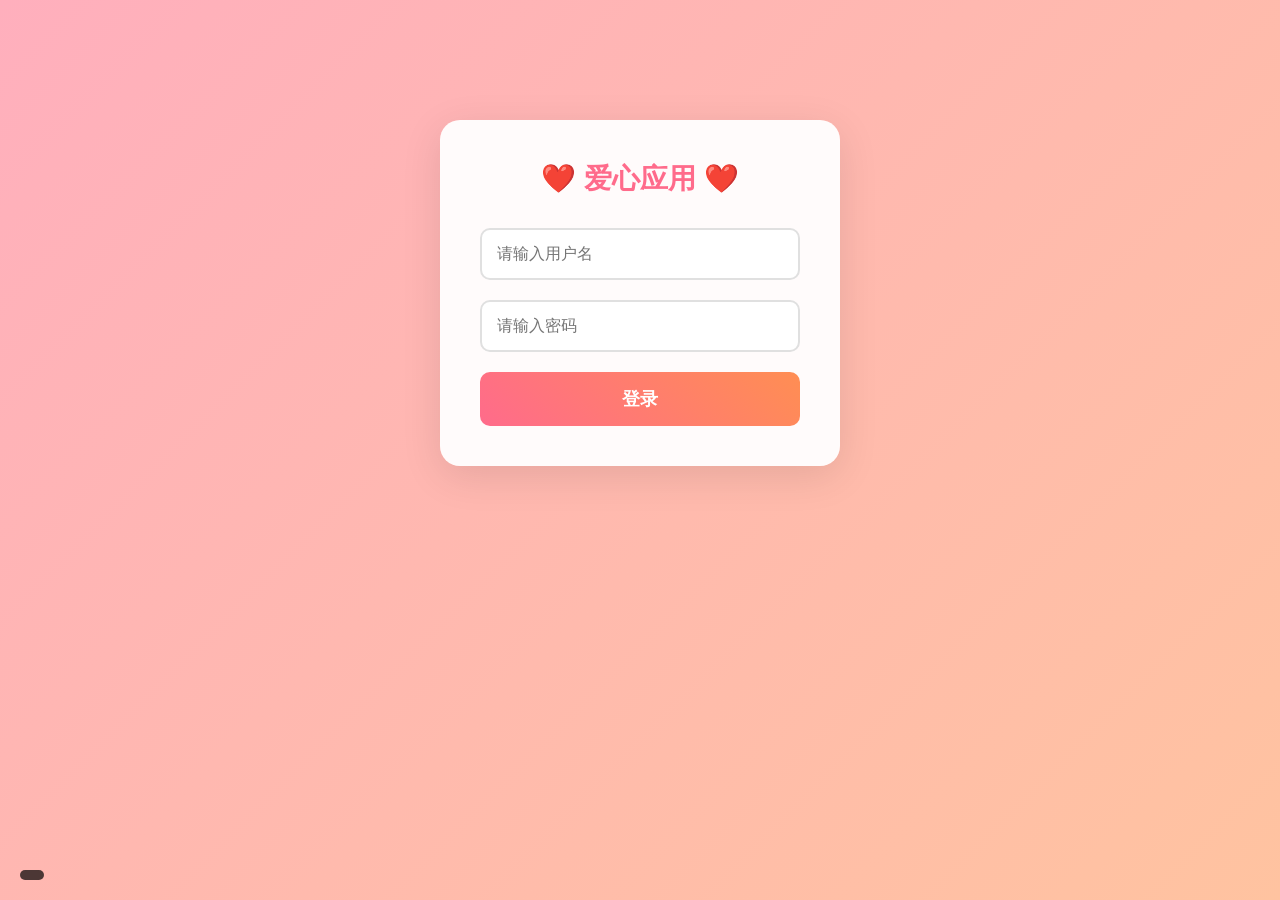
<file: index.html>
<!DOCTYPE html>
<html lang="zh-CN">
<head>
    <meta charset="UTF-8">
    <meta name="viewport" content="width=device-width, initial-scale=1.0, maximum-scale=1.0, user-scalable=no">
    <title>爱心应用</title>
    <style>
        * { margin: 0; padding: 0; box-sizing: border-box; }
        body { font-family: -apple-system, BlinkMacSystemFont, 'Segoe UI', Roboto, sans-serif; background: linear-gradient(135deg, #ffafbd, #ffc3a0); min-height: 100vh; padding: 20px; }
        .screen { display: none; }
        .screen.active { display: block; }
        .login-container { max-width: 400px; margin: 100px auto 0; padding: 40px; background: rgba(255,255,255,0.95); border-radius: 20px; box-shadow: 0 10px 40px rgba(0,0,0,0.1); }
        .logo { text-align: center; font-size: 28px; color: #ff6b8b; margin-bottom: 30px; font-weight: bold; }
        .input-group { margin-bottom: 20px; }
        input { width: 100%; padding: 15px; border: 2px solid #e0e0e0; border-radius: 10px; font-size: 16px; }
        input:focus { outline: none; border-color: #ff6b8b; }
        .login-btn { width: 100%; padding: 15px; background: linear-gradient(45deg, #ff6b8b, #ff8e53); color: white; border: none; border-radius: 10px; font-size: 18px; font-weight: bold; cursor: pointer; }
        .error { color: #ff4757; text-align: center; margin-top: 10px; display: none; }
        .hearts-container { position: fixed; top: 0; left: 0; width: 100%; height: 100%; pointer-events: none; z-index: 1000; }
        .heart { position: absolute; font-size: 24px; color: #ff6b8b; animation: fall linear forwards; }
        @keyframes fall { to { transform: translateY(100vh) rotate(360deg); opacity: 0; } }
        .header { text-align: center; padding: 20px; color: white; }
        .user-info { font-size: 24px; margin-bottom: 10px; }
        .menu { max-width: 600px; margin: 20px auto; }
        .menu-item { background: white; margin: 15px 0; padding: 20px; border-radius: 15px; cursor: pointer; transition: transform 0.3s; }
        .menu-item:hover { transform: translateX(10px); }
        .back-btn { background: #4a90e2; color: white; border: none; padding: 10px 20px; border-radius: 20px; margin-bottom: 20px; cursor: pointer; }
        .message-input { width: 100%; min-height: 150px; padding: 15px; border: 2px solid #e0e0e0; border-radius: 10px; font-size: 16px; margin: 20px 0; resize: vertical; }
        .save-btn { background: #4a90e2; color: white; border: none; padding: 15px 30px; border-radius: 10px; font-size: 18px; cursor: pointer; display: block; margin: 0 auto 20px; }
        .messages-list { margin-top: 30px; }
        .message-item { background: white; padding: 15px; margin: 10px 0; border-radius: 10px; border-left: 4px solid #ff6b8b; }
        .message-date { color: #888; font-size: 12px; margin-bottom: 8px; }
        .sync-status { position: fixed; bottom: 20px; left: 20px; background: rgba(0,0,0,0.7); color: white; padding: 5px 12px; border-radius: 20px; font-size: 12px; z-index: 1000; }
    </style>
</head>
<body>
    <div id="login-screen" class="screen active">
        <div class="login-container">
            <div class="logo">❤️ 爱心应用 ❤️</div>
            <div class="input-group"><input type="text" id="username" placeholder="请输入用户名"></div>
            <div class="input-group"><input type="password" id="password" placeholder="请输入密码"></div>
            <button class="login-btn" id="login-button">登录</button>
            <div id="login-error" class="error">用户名或密码错误</div>
        </div>
    </div>
    <div id="hearts-container" class="hearts-container"></div>
    <div id="main-menu" class="screen">
        <div class="header"><div class="user-info" id="welcome-text"></div><p>❤️ 欢迎使用爱心应用 ❤️</p></div>
        <div class="menu" id="menu-container">
            <div class="menu-item" id="new-message-btn"><h3>📝 想对xyb说的话</h3><p>写下你想说的话并保存</p></div>
        </div>
    </div>
    <div id="message-screen" class="screen">
        <button class="back-btn" id="back-button">← 返回</button>
        <h2>💌 想对xyb说的话</h2>
        <textarea id="message-input" class="message-input" placeholder="在这里写下你想说的话..."></textarea>
        <button class="save-btn" id="save-button">保存消息</button>
        <div class="messages-list" id="messages-list"></div>
    </div>
    <div id="sync-status" class="sync-status"></div>

    <script>
        const CORRECT_USERNAME = "朱籽橦";
        const CORRECT_PASSWORD = "zztLOVExyb";
        
        // ==================== 云端 API 配置 ====================
        const CLOUD_URL = "https://zzt.xyb1105.workers.dev";

        let messages = [];

        function showStatus(msg, isError = false) {
            const el = document.getElementById('sync-status');
            if (el) {
                el.textContent = msg;
                el.style.background = isError ? 'rgba(244,67,54,0.9)' : 'rgba(76,175,80,0.9)';
                setTimeout(() => { if (el.textContent === msg) el.textContent = ''; }, 3000);
            }
        }

        async function loadFromCloud() {
            try {
                const response = await fetch(CLOUD_URL);
                if (!response.ok) return [];
                return await response.json();
            } catch (error) {
                console.error('加载失败:', error);
                return [];
            }
        }

        async function saveToCloud(messageData) {
            try {
                const response = await fetch(CLOUD_URL, {
                    method: 'POST',
                    headers: { 'Content-Type': 'application/json' },
                    body: JSON.stringify(messageData)
                });
                return response.ok;
            } catch (error) {
                console.error('保存失败:', error);
                return false;
            }
        }

        async function syncWithCloud() {
            const cloudMessages = await loadFromCloud();
            if (cloudMessages.length > 0) {
                messages = cloudMessages;
                localStorage.setItem('love_messages', JSON.stringify(messages));
                displayMessages();
                updateMenuItems();
                showStatus(`已同步 ${messages.length} 条消息`, false);
            }
        }

        document.addEventListener('DOMContentLoaded', function() {
            document.getElementById('login-button').addEventListener('click', login);
            document.getElementById('save-button').addEventListener('click', saveMessage);
            document.getElementById('back-button').addEventListener('click', showMainMenu);
            document.getElementById('new-message-btn').addEventListener('click', showMessageScreen);
            loadLocalMessages();
            checkLoginStatus();
        });

        function loadLocalMessages() {
            try {
                const saved = localStorage.getItem('love_messages');
                messages = saved ? JSON.parse(saved) : [];
                displayMessages();
                updateMenuItems();
            } catch (error) { messages = []; }
        }

        function login() {
            const username = document.getElementById('username').value;
            const password = document.getElementById('password').value;
            const errorElement = document.getElementById('login-error');
            if (username === CORRECT_USERNAME && password === CORRECT_PASSWORD) {
                errorElement.style.display = 'none';
                localStorage.setItem('is_logged_in', 'true');
                localStorage.setItem('username', username);
                showHeartsAnimation();
                setTimeout(async () => {
                    document.getElementById('login-screen').classList.remove('active');
                    document.getElementById('main-menu').classList.add('active');
                    document.getElementById('welcome-text').textContent = `欢迎，${username}！`;
                    await syncWithCloud();
                    displayMessages();
                    updateMenuItems();
                }, 2000);
            } else {
                errorElement.style.display = 'block';
            }
        }

        function checkLoginStatus() {
            const isLoggedIn = localStorage.getItem('is_logged_in');
            const username = localStorage.getItem('username');
            if (isLoggedIn === 'true' && username) {
                document.getElementById('login-screen').classList.remove('active');
                document.getElementById('main-menu').classList.add('active');
                document.getElementById('welcome-text').textContent = `欢迎回来，${username}！`;
                syncWithCloud();
            }
        }

        function showHeartsAnimation() {
            const container = document.getElementById('hearts-container');
            for (let i = 0; i < 30; i++) {
                setTimeout(() => {
                    const heart = document.createElement('div');
                    heart.className = 'heart';
                    heart.textContent = '❤️';
                    heart.style.left = Math.random() * 100 + '%';
                    heart.style.animationDuration = (1.5 + Math.random()) + 's';
                    heart.style.animationDelay = Math.random() + 's';
                    container.appendChild(heart);
                    setTimeout(() => heart.remove(), 3000);
                }, i * 50);
            }
        }

        async function saveMessage() {
            const input = document.getElementById('message-input');
            const message = input.value.trim();
            if (!message) { alert('请输入内容'); return; }
            
            const saveBtn = document.getElementById('save-button');
            const originalText = saveBtn.textContent;
            saveBtn.textContent = '保存中...';
            saveBtn.disabled = true;
            
            const messageData = {
                id: Date.now().toString(),
                username: CORRECT_USERNAME,
                content: message,
                date: new Date().toLocaleString('zh-CN'),
                timestamp: Date.now()
            };
            
            // 先保存到云端
            const success = await saveToCloud(messageData);
            
            if (success) {
                // 刷新本地消息
                await syncWithCloud();
                input.value = '';
                alert('💌 消息已保存并同步到云端！');
            } else {
                // 保存到本地作为备份
                messages.unshift(messageData);
                localStorage.setItem('love_messages', JSON.stringify(messages));
                input.value = '';
                displayMessages();
                updateMenuItems();
                alert('💾 消息已保存到本地，网络恢复后会自动同步');
            }
            
            saveBtn.textContent = originalText;
            saveBtn.disabled = false;
        }

        function displayMessages() {
            const container = document.getElementById('messages-list');
            if (!container) return;
            container.innerHTML = '';
            if (messages.length === 0) {
                container.innerHTML = '<div style="text-align:center;padding:40px;color:#666;">📝 还没有消息</div>';
                return;
            }
            messages.forEach((msg) => {
                const div = document.createElement('div');
                div.className = 'message-item';
                div.innerHTML = `<div class="message-date">📅 ${msg.date}</div><div class="message-content">${escapeHtml(msg.content)}</div>`;
                container.appendChild(div);
            });
        }

        function updateMenuItems() {
            const container = document.getElementById('menu-container');
            if (!container) return;
            const children = container.children;
            while (children.length > 1) container.removeChild(children[children.length - 1]);
            for (let i = 0; i < Math.min(messages.length, 10); i++) {
                const msg = messages[i];
                const menuItem = document.createElement('div');
                menuItem.className = 'menu-item';
                menuItem.innerHTML = `<h3>💌 ${i === 0 ? '最新留言' : `第${i + 1}条留言`}</h3><p>${msg.date ? msg.date.substring(0, 16) : '未知时间'}</p>`;
                menuItem.onclick = () => showMessageScreen();
                container.appendChild(menuItem);
            }
        }

        function escapeHtml(text) { const div = document.createElement('div'); div.textContent = text; return div.innerHTML; }
        function showMessageScreen() { document.getElementById('main-menu').classList.remove('active'); document.getElementById('message-screen').classList.add('active'); displayMessages(); }
        function showMainMenu() { document.getElementById('message-screen').classList.remove('active'); document.getElementById('main-menu').classList.add('active'); }

        setInterval(() => {
            if (document.getElementById('main-menu').classList.contains('active') ||
                document.getElementById('message-screen').classList.contains('active')) {
                syncWithCloud();
            }
        }, 30000);
    </script>
</body>
</html>
</file>
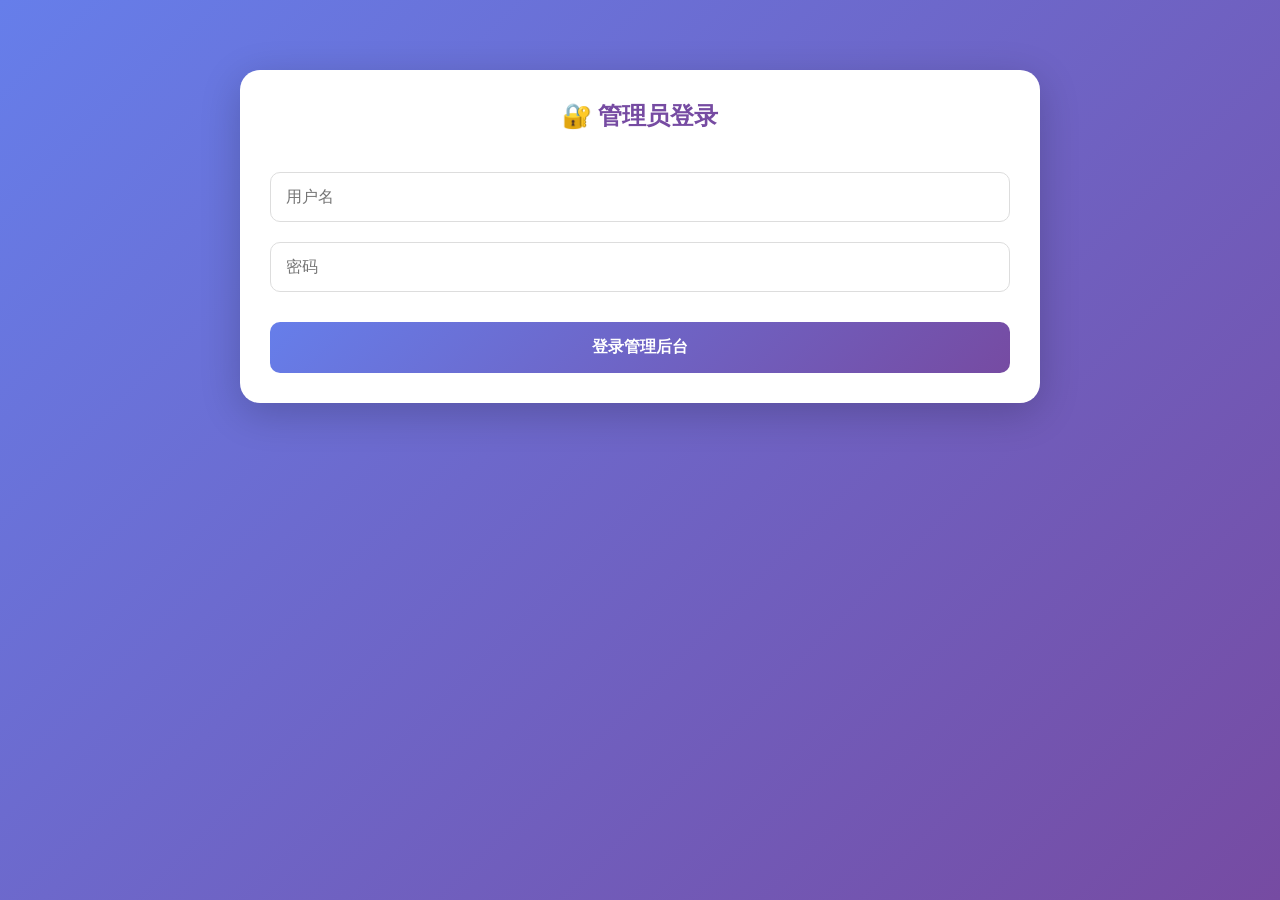
<file: admin.html>
<!DOCTYPE html>
<html lang="zh-CN">
<head>
    <meta charset="UTF-8">
    <meta name="viewport" content="width=device-width, initial-scale=1.0, maximum-scale=1.0, user-scalable=no">
    <title>管理员端 - 爱心留言板</title>
    <style>
        * { margin: 0; padding: 0; box-sizing: border-box; }
        body { font-family: -apple-system, BlinkMacSystemFont, 'Segoe UI', Roboto, sans-serif; background: linear-gradient(135deg, #667eea 0%, #764ba2 100%); min-height: 100vh; padding: 20px; }
        .container { max-width: 800px; margin: 0 auto; }
        .login-box, .admin-panel { background: white; border-radius: 20px; padding: 30px; box-shadow: 0 10px 40px rgba(0,0,0,0.2); margin-top: 50px; }
        h2 { text-align: center; color: #764ba2; margin-bottom: 30px; }
        input { width: 100%; padding: 15px; margin: 10px 0; border: 1px solid #ddd; border-radius: 10px; font-size: 16px; }
        button { width: 100%; padding: 15px; background: linear-gradient(135deg, #667eea, #764ba2); color: white; border: none; border-radius: 10px; font-size: 16px; font-weight: bold; cursor: pointer; margin-top: 20px; }
        .message-card { background: #f8f9fa; border-radius: 12px; padding: 20px; margin-bottom: 20px; border-left: 5px solid #764ba2; }
        .message-time { color: #666; font-size: 14px; margin-bottom: 10px; }
        .message-content { font-size: 16px; line-height: 1.5; white-space: pre-wrap; }
        .stats { display: flex; justify-content: space-between; align-items: center; background: #f0f0f0; padding: 15px; border-radius: 10px; margin-bottom: 20px; }
        .error { color: red; text-align: center; margin-top: 15px; display: none; }
        .back-btn { background: #6c757d; margin-top: 0; margin-bottom: 20px; }
        .refresh-btn { width: auto; padding: 8px 20px; margin: 0; background: #28a745; }
        .sync-status { text-align: center; font-size: 12px; color: #666; margin-top: 10px; }
    </style>
</head>
<body>
<div class="container">
    <div id="loginScreen" class="login-box">
        <h2>🔐 管理员登录</h2>
        <input type="text" id="adminUser" placeholder="用户名">
        <input type="password" id="adminPwd" placeholder="密码">
        <button onclick="adminLogin()">登录管理后台</button>
        <div id="loginError" class="error">用户名或密码错误</div>
    </div>

    <div id="adminPanel" class="admin-panel" style="display:none;">
        <button class="back-btn" onclick="logout()">← 退出登录</button>
        <h2>💌 来自朱籽橦的留言</h2>
        <div class="stats">
            <span>📊 总留言数：<strong id="totalCount">0</strong></span>
            <button class="refresh-btn" onclick="loadMessages()">🔄 刷新</button>
        </div>
        <div id="messagesList"><div style="text-align:center; padding:40px; color:#999;">暂无留言</div></div>
        <div id="syncStatus" class="sync-status"></div>
    </div>
</div>

<script>
    const ADMIN_USER = "徐迎博";
    const ADMIN_PASS = "xybLOVEzzt";
    
    const CLOUD_URL = "https://zzt.xyb1105.workers.dev";

    function showStatus(msg, isError = false) {
        const el = document.getElementById('syncStatus');
        if (el) {
            el.textContent = msg;
            el.style.color = isError ? 'red' : '#4CAF50';
            setTimeout(() => { if(el) el.textContent = ''; }, 3000);
        }
    }

    async function loadFromCloud() {
        try {
            const response = await fetch(CLOUD_URL + '?t=' + Date.now());
            if (!response.ok) return [];
            return await response.json();
        } catch (error) {
            console.error('加载失败:', error);
            return [];
        }
    }

    async function loadMessages() {
        const container = document.getElementById('messagesList');
        if (!container) return;
        container.innerHTML = '<div style="text-align:center; padding:40px;">🔄 加载中...</div>';
        showStatus('正在同步...');
        
        const allMessages = await loadFromCloud();
        const zztMessages = allMessages.filter(msg => msg.username === "朱籽橦");
        zztMessages.sort((a, b) => (b.timestamp || 0) - (a.timestamp || 0));
        
        document.getElementById('totalCount').innerText = zztMessages.length;
        
        if (zztMessages.length === 0) {
            container.innerHTML = '<div style="text-align:center; padding:40px; color:#999;">💬 暂无留言</div>';
            showStatus('暂无新留言');
            return;
        }
        
        let html = '';
        for (let msg of zztMessages) {
            html += `<div class="message-card"><div class="message-time">📅 ${msg.date}</div><div class="message-content">${escapeHtml(msg.content)}</div></div>`;
        }
        container.innerHTML = html;
        showStatus(`✅ 已加载 ${zztMessages.length} 条留言`);
    }

    function escapeHtml(text) { const div = document.createElement('div'); div.textContent = text; return div.innerHTML; }

    function adminLogin() {
        const username = document.getElementById('adminUser').value.trim();
        const password = document.getElementById('adminPwd').value.trim();
        const errorDiv = document.getElementById('loginError');
        if (username === ADMIN_USER && password === ADMIN_PASS) {
            errorDiv.style.display = 'none';
            document.getElementById('loginScreen').style.display = 'none';
            document.getElementById('adminPanel').style.display = 'block';
            loadMessages();
            if (window.autoRefresh) clearInterval(window.autoRefresh);
            window.autoRefresh = setInterval(() => {
                if (document.getElementById('adminPanel').style.display === 'block') loadMessages();
            }, 30000);
        } else {
            errorDiv.style.display = 'block';
        }
    }

    function logout() {
        if (window.autoRefresh) clearInterval(window.autoRefresh);
        document.getElementById('adminPanel').style.display = 'none';
        document.getElementById('loginScreen').style.display = 'block';
        document.getElementById('adminUser').value = '';
        document.getElementById('adminPwd').value = '';
    }
</script>
</body>
</html>
</file>
